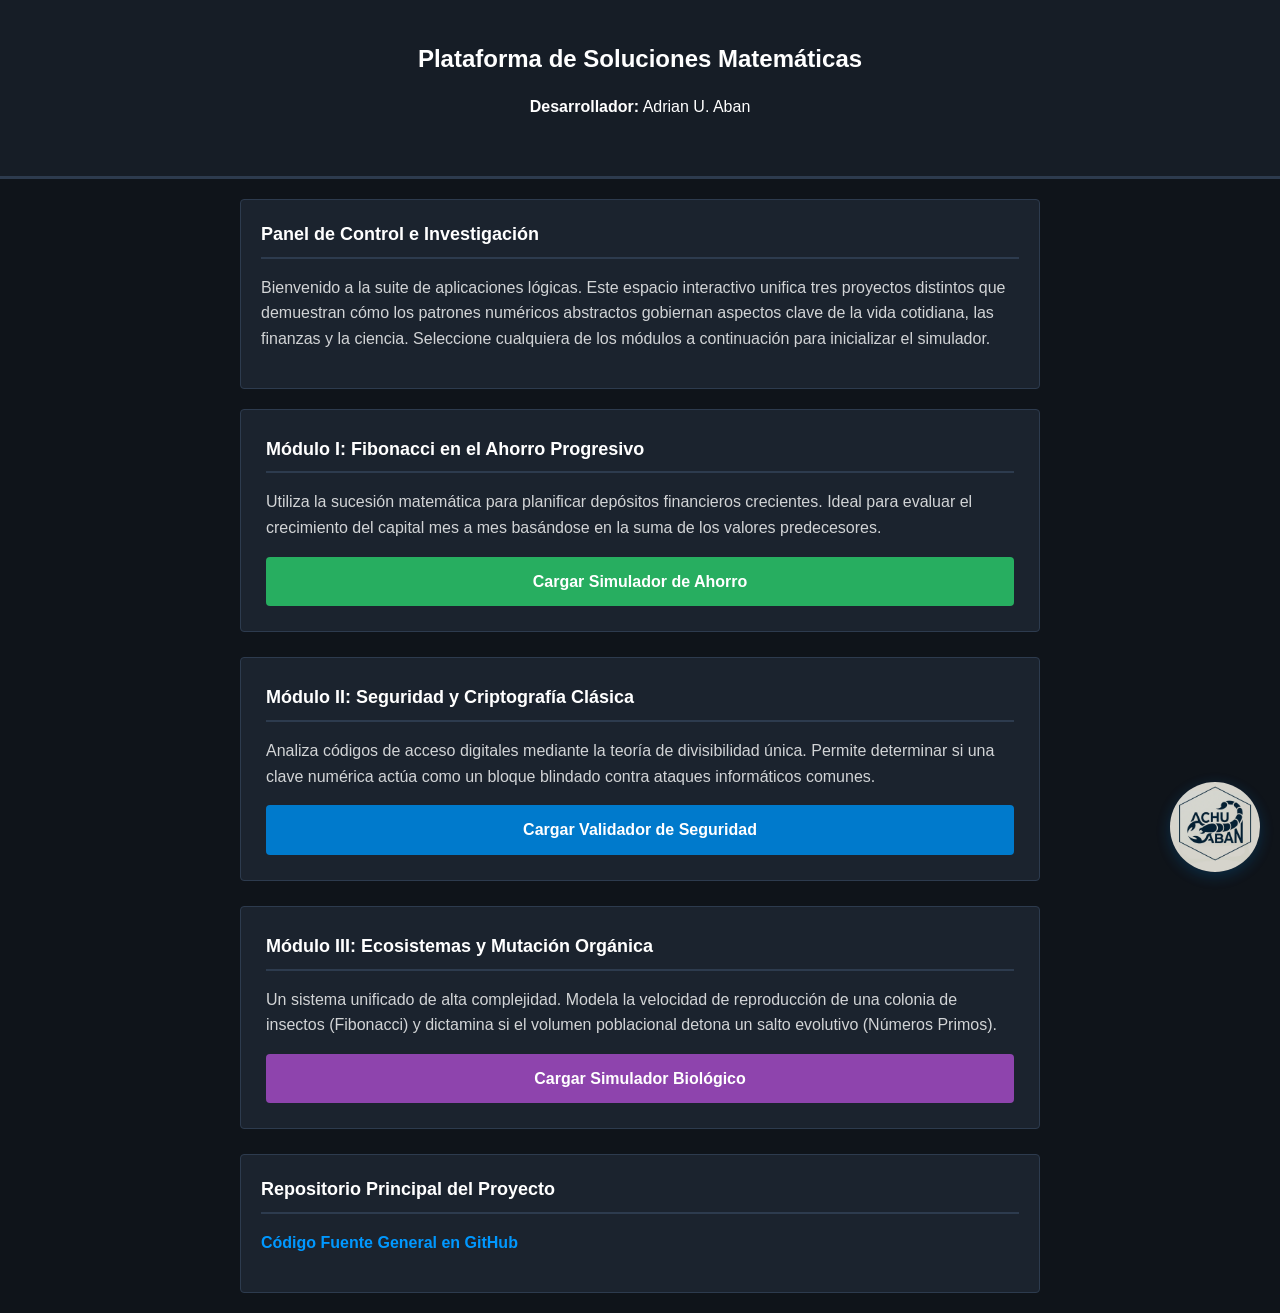
<file: index.html>
<!DOCTYPE html>
<html lang="es">
<head>
    <meta charset="UTF-8">
    <meta name="viewport" content="width=device-width, initial-scale=1.0">
    <title>Plataforma de Desafíos Matemáticos</title>
    <link rel="stylesheet" href="css/estilos.css">
    <style>
        /* Estilos adicionales específicos para los bloques de selección del menú */
        .tarjeta-proyecto {
            margin-bottom: 25px;
            padding: 25px;
            transition: transform 0.3s ease, border-color 0.3s ease;
        }
        .tarjeta-proyecto:hover {
            transform: translateY(-4px);
            border-color: #007acc; /* Resplandor al pasar el mouse */
        }
        .btn-navegacion {
            display: block;
            text-align: center;
            text-decoration: none;
            margin-top: 15px;
            box-sizing: border-box;
        }
    </style>
</head>
<body>

    <header>
        <h1>Plataforma de Soluciones Matemáticas</h1>
        <p><strong>Desarrollador:</strong> Adrian U. Aban</p>
    </header>

    <main>
        <section class="seccion-info">
            <h2>Panel de Control e Investigación</h2>
            <p>
                Bienvenido a la suite de aplicaciones lógicas. Este espacio interactivo unifica tres proyectos 
                distintos que demuestran cómo los patrones numéricos abstractos gobiernan aspectos clave de la vida cotidiana, 
                las finanzas y la ciencia. Seleccione cualquiera de los módulos a continuación para inicializar el simulador.
            </p>
        </section>

        <section class="seccion-formulario tarjeta-proyecto">
            <h2>Módulo I: Fibonacci en el Ahorro Progresivo</h2>
            <p>
                Utiliza la sucesión matemática para planificar depósitos financieros crecientes. Ideal para 
                evaluar el crecimiento del capital mes a mes basándose en la suma de los valores predecesores.
            </p>
            <a href="index1.html" class="btn-navegacion" style="background-color: #27ae60; color: white; padding: 12px; border-radius: 4px; font-weight: bold;">
                Cargar Simulador de Ahorro
            </a>
        </section>

        <section class="seccion-formulario tarjeta-proyecto">
            <h2>Módulo II: Seguridad y Criptografía Clásica</h2>
            <p>
                Analiza códigos de acceso digitales mediante la teoría de divisibilidad única. Permite determinar si una 
                clave numérica actúa como un bloque blindado contra ataques informáticos comunes.
            </p>
            <a href="index2.html" class="btn-navegacion" style="background-color: #007acc; color: white; padding: 12px; border-radius: 4px; font-weight: bold;">
                Cargar Validador de Seguridad
            </a>
        </section>

        <section class="seccion-formulario tarjeta-proyecto">
            <h2>Módulo III: Ecosistemas y Mutación Orgánica</h2>
            <p>
                Un sistema unificado de alta complejidad. Modela la velocidad de reproducción de una colonia de insectos 
                (Fibonacci) y dictamina si el volumen poblacional detona un salto evolutivo (Números Primos).
            </p>
            <a href="index3.html" class="btn-navegacion" style="background-color: #8e44ad; color: white; padding: 12px; border-radius: 4px; font-weight: bold;">
                Cargar Simulador Biológico
            </a>
        </section>

        <section class="seccion-enlaces">
            <h2>Repositorio Principal del Proyecto</h2>
            <p><a id="linkGit" href="https://github.com/adrianaban-byte/desafio-fibonacci-primos" target="_blank">Código Fuente General en GitHub</a></p>
        </section>
    </main>

    <div class="contenedor-imagen-movil">
        <img src="imagen/Achu_Aban.png" alt="Icono Navegación" id="imagenDecorativa">
    </div>

</body>
</html>
</file>
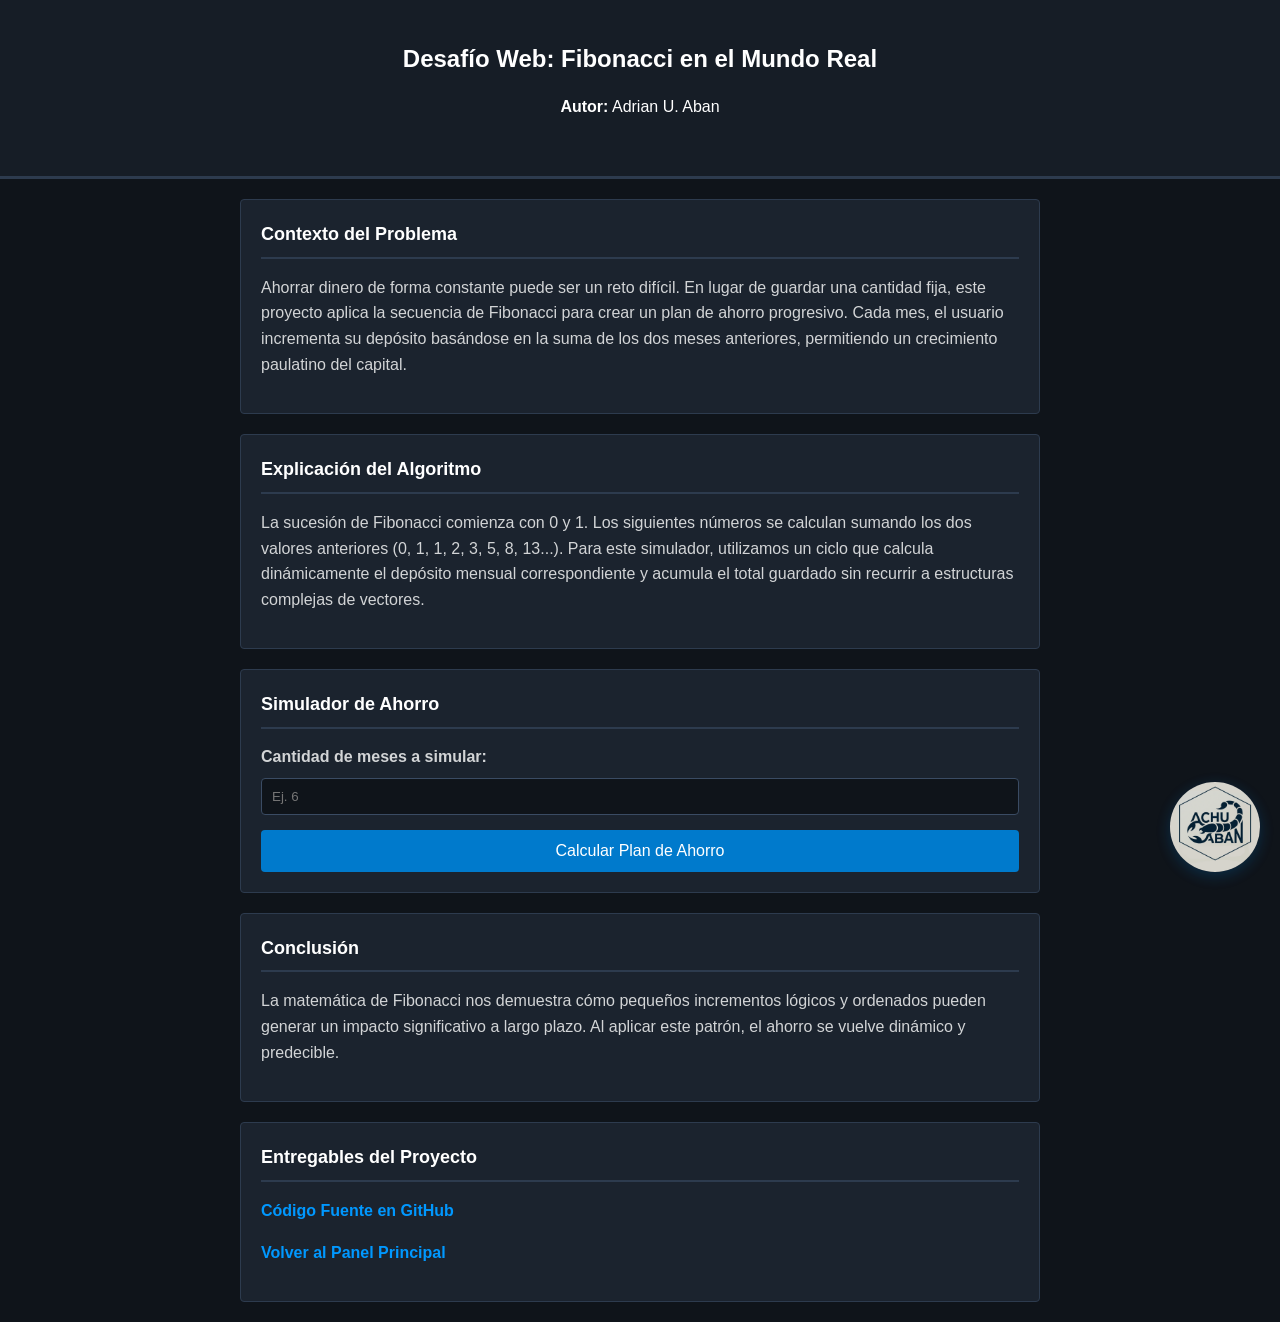
<file: index1.html>
<!DOCTYPE html>
<html lang="es">
<head>
    <meta charset="UTF-8">
    <meta name="viewport" content="width=device-width, initial-scale=1.0">
    <title>Matemáticas que resuelven problemas: Fibonacci en el Ahorro</title>
    <link rel="stylesheet" href="css/estilos.css">
</head>
<body>

    <header>
        <h1>Desafío Web: Fibonacci en el Mundo Real</h1>
        <p><strong>Autor:</strong> Adrian U. Aban</p>
    </header>

    <main>
        <section class="seccion-info">
            <h2>Contexto del Problema</h2>
            <p>
                Ahorrar dinero de forma constante puede ser un reto difícil. En lugar de guardar una cantidad fija, 
                este proyecto aplica la secuencia de Fibonacci para crear un plan de ahorro progresivo. 
                Cada mes, el usuario incrementa su depósito basándose en la suma de los dos meses anteriores, 
                permitiendo un crecimiento paulatino del capital.
            </p>
        </section>

        <section class="seccion-info">
            <h2>Explicación del Algoritmo</h2>
            <p>
                La sucesión de Fibonacci comienza con 0 y 1. Los siguientes números se calculan sumando los dos valores 
                anteriores (0, 1, 1, 2, 3, 5, 8, 13...). Para este simulador, utilizamos un ciclo que calcula dinámicamente 
                el depósito mensual correspondiente y acumula el total guardado sin recurrir a estructuras complejas de vectores.
            </p>
        </section>

        <section class="seccion-formulario">
            <h2>Simulador de Ahorro</h2>
            <form id="formularioAhorro" onsubmit="return false;">
                <label for="meses">Cantidad de meses a simular:</label>
                <input type="number" id="meses" min="1" max="36" placeholder="Ej. 6" required>
                
                <button type="button" id="btnCalcular">Calcular Plan de Ahorro</button>
            </form>
        </section>

        <section id="seccionResultado" class="seccion-resultado">
            <h2>Resultado de la Simulación</h2>
            <div id="resultadoAcumulado"></div>
            <div id="resultadoDetalle"></div>
        </section>

        <section class="seccion-info">
            <h2>Conclusión</h2>
            <p>
                La matemática de Fibonacci nos demuestra cómo pequeños incrementos lógicos y ordenados pueden generar 
                un impacto significativo a largo plazo. Al aplicar este patrón, el ahorro se vuelve dinámico y predecible.
            </p>
        </section>

        <section class="seccion-enlaces">
            <h2>Entregables del Proyecto</h2>
            <p><a id="linkGit" href="https://github.com/adrianaban-byte/desafio-fibonacci-primos" target="_blank">Código Fuente en GitHub</a></p>
            <p><a href="index.html" targed="_blank"> Volver al Panel Principal</a></p>
              
        </section>
    </main>

   <div class="contenedor-imagen-movil">
        <img src="imagen/Achu_Aban.png" alt="Icono Ahorro" id="imagenDecorativa">
    </div>

    <script src="js/script.js"></script>
</body>
</html>
</file>
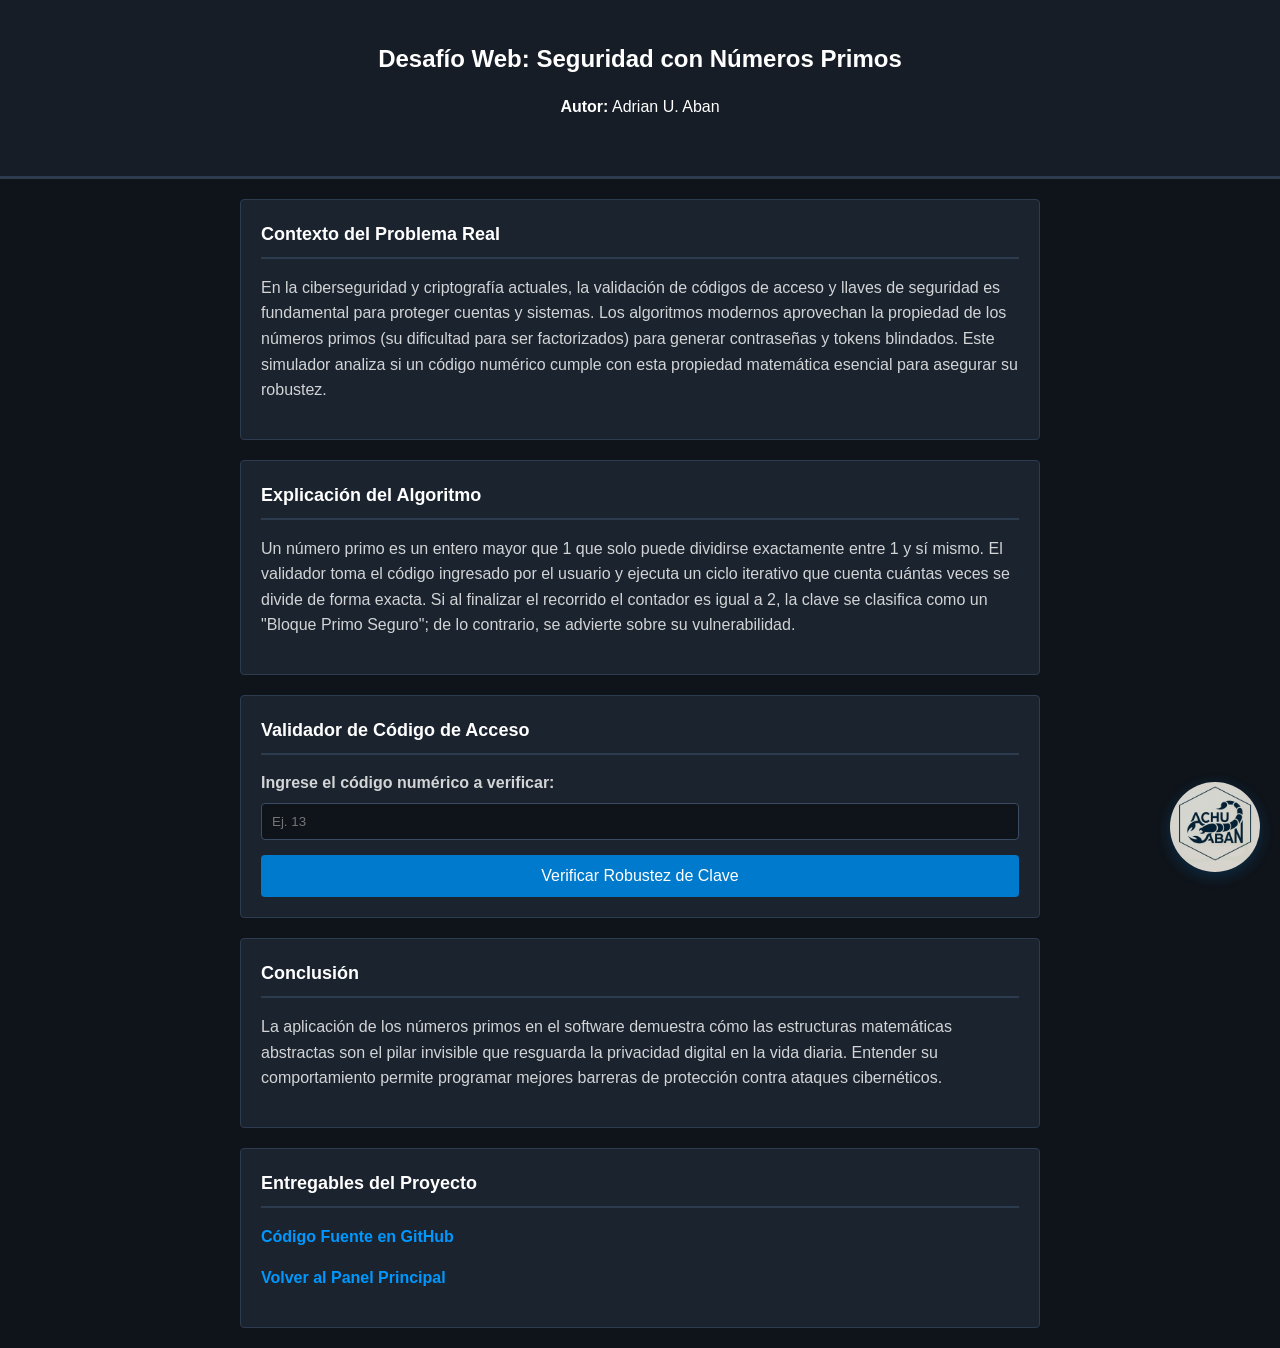
<file: index2.html>
<!DOCTYPE html>
<html lang="es">
<head>
    <meta charset="UTF-8">
    <meta name="viewport" content="width=device-width, initial-scale=1.0">
    <title>Matemáticas en la Vida Real: Números Primos y Ciberseguridad</title>
    <link rel="stylesheet" href="css/estilos.css">
</head>
<body>

    <header>
        <h1>Desafío Web: Seguridad con Números Primos</h1>
        <p><strong>Autor:</strong> Adrian U. Aban</p>
    </header>

    <main>
        <section class="seccion-info">
            <h2>Contexto del Problema Real</h2>
            <p>
                En la ciberseguridad y criptografía actuales, la validación de códigos de acceso y llaves de seguridad 
                es fundamental para proteger cuentas y sistemas. Los algoritmos modernos aprovechan la propiedad de 
                los números primos (su dificultad para ser factorizados) para generar contraseñas y tokens blindados. 
                Este simulador analiza si un código numérico cumple con esta propiedad matemática esencial para asegurar su robustez.
            </p>
        </section>

        <section class="seccion-info">
            <h2>Explicación del Algoritmo</h2>
            <p>
                Un número primo es un entero mayor que 1 que solo puede dividirse exactamente entre 1 y sí mismo. 
                El validador toma el código ingresado por el usuario y ejecuta un ciclo iterativo que cuenta cuántas 
                veces se divide de forma exacta. Si al finalizar el recorrido el contador es igual a 2, la clave se 
                clasifica como un "Bloque Primo Seguro"; de lo contrario, se advierte sobre su vulnerabilidad.
            </p>
        </section>

        <section class="seccion-formulario">
            <h2>Validador de Código de Acceso</h2>
            <form id="formularioPrimos" onsubmit="return false;">
                <label for="numero">Ingrese el código numérico a verificar:</label>
                <input type="number" id="numero" min="1" placeholder="Ej. 13" required>
                
                <button type="button" id="btnVerificar">Verificar Robustez de Clave</button>
            </form>
        </section>

        <section id="seccionResultado" class="seccion-resultado">
            <h2>Resultado del Análisis de Seguridad</h2>
            <div id="resultado"></div>
        </section>

        <section class="seccion-info">
            <h2>Conclusión</h2>
            <p>
                La aplicación de los números primos en el software demuestra cómo las estructuras matemáticas abstractas 
                son el pilar invisible que resguarda la privacidad digital en la vida diaria. Entender su comportamiento 
                permite programar mejores barreras de protección contra ataques cibernéticos.
            </p>
        </section>

        <section class="seccion-enlaces">
            <h2>Entregables del Proyecto</h2>
            <p><a id="linkGit" href="https://github.com/adrianaban-byte/desafio-fibonacci-primos" target="_blank">Código Fuente en GitHub</a></p>
            <p><a href="index.html" targed="_blank"> Volver al Panel Principal</a></p>
        </section>
    </main>

    <div class="contenedor-imagen-movil">
        <img src="imagen/Achu_Aban.png" alt="Icono Seguridad" id="imagenDecorativa">
    </div>

    <script src="js/script2.js"></script>
</body>
</html>
</file>
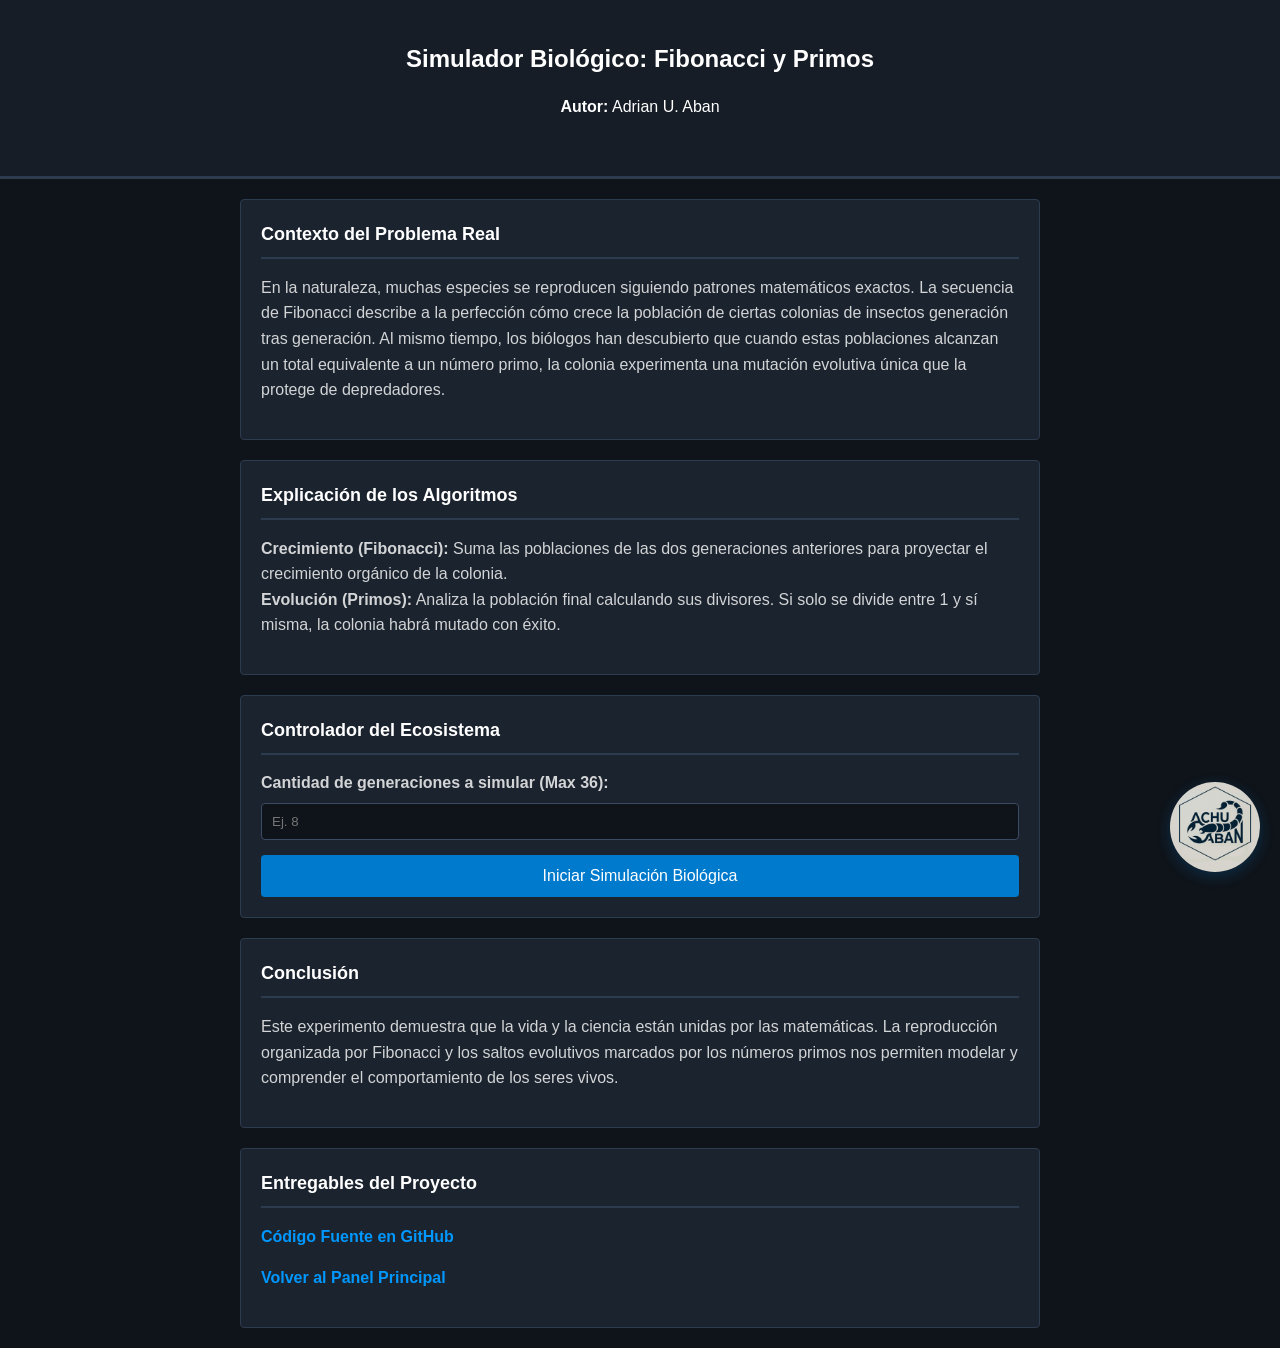
<file: index3.html>
<!DOCTYPE html>
<html lang="es">
<head>
    <meta charset="UTF-8">
    <meta name="viewport" content="width=device-width, initial-scale=1.0">
    <title>Biología y Matemáticas: Simulador de Ecosistemas</title>
    <link rel="stylesheet" href="css/estilos.css">
</head>
<body>

    <header>
        <h1>Simulador Biológico: Fibonacci y Primos</h1>
        <p><strong>Autor:</strong> Adrian U. Aban</p>
    </header>

    <main>
        <section class="seccion-info">
            <h2>Contexto del Problema Real</h2>
            <p>
                En la naturaleza, muchas especies se reproducen siguiendo patrones matemáticos exactos. La secuencia de 
                Fibonacci describe a la perfección cómo crece la población de ciertas colonias de insectos generación tras 
                generación. Al mismo tiempo, los biólogos han descubierto que cuando estas poblaciones alcanzan un total equivalente 
                a un número primo, la colonia experimenta una mutación evolutiva única que la protege de depredadores.
            </p>
        </section>

        <section class="seccion-info">
            <h2>Explicación de los Algoritmos</h2>
            <p>
                <strong>Crecimiento (Fibonacci):</strong> Suma las poblaciones de las dos generaciones anteriores para proyectar el crecimiento orgánico de la colonia.<br>
                <strong>Evolución (Primos):</strong> Analiza la población final calculando sus divisores. Si solo se divide entre 1 y sí misma, la colonia habrá mutado con éxito.
            </p>
        </section>

        <section class="seccion-formulario">
            <h2>Controlador del Ecosistema</h2>
            <form id="formularioEcosistema" onsubmit="return false;">
                <label for="numero">Cantidad de generaciones a simular (Max 36):</label>
                <input type="number" id="numero" min="1" max="36" placeholder="Ej. 8" required>
                
                <button type="button" id="btnProcesar">Iniciar Simulación Biológica</button>
            </form>
        </section>

        <section id="seccionResultado" class="seccion-resultado">
            <h2>Resultados de la Simulación</h2>
            <div id="resultadoFibonacci"></div>
            <div id="resultadoPrimo"></div>
        </section>

        <section class="seccion-info">
            <h2>Conclusión</h2>
            <p>
                Este experimento demuestra que la vida y la ciencia están unidas por las matemáticas. La reproducción 
                organizada por Fibonacci y los saltos evolutivos marcados por los números primos nos permiten modelar 
                y comprender el comportamiento de los seres vivos.
            </p>
        </section>

        <section class="seccion-enlaces">
            <h2>Entregables del Proyecto</h2>
            <p><a id="linkGit" href="https://github.com/adrianaban-byte/desafio-fibonacci-primos" target="_blank">Código Fuente en GitHub</a></p>
            <p><a href="index.html" targed="_blank"> Volver al Panel Principal</a></p>
        </section>
    </main>

    <div class="contenedor-imagen-movil">
        <img src="imagen/Achu_Aban.png" alt="Icono Ecosistema" id="imagenDecorativa">
    </div>

    <script src="js/script3.js"></script>
</body>
</html>
</file>
<file: css/estilos.css>
/* Configuración de la página - Estilo Hollow Knight */
body {
    font-family: 'Segoe UI', Tahoma, Geneva, Verdana, sans-serif;
    line-height: 1.6;
    color: #d2d4d6;             /* Gris claro */
    background-color: #0f141a;  /* Gris oscuro profundo */
    margin: 0;
    padding: 0;
}

header {
    background-color: #161d26;  /* Gris intermedio */
    color: #ffffff;
    text-align: center;
    padding: 40px 20px;
    border-bottom: 3px solid #2d3b4e; /* Línea metálica */
}

header h1 {
    margin: 0;
    font-size: 24px;
}

main {
    max-width: 800px;
    margin: 20px auto;
    padding: 0 20px;
}

/* Cajas de las secciones */
.seccion-info, .seccion-formulario, .seccion-resultado, .seccion-enlaces {
    background-color: #1b232e;  /* Fondo de cada bloque */
    border: 1px solid #2d3b4e;  /* Borde de los bloques */
    border-radius: 4px;
    padding: 20px;
    margin-bottom: 20px;
}

h2 {
    color: #ffffff;
    margin-top: 0;
    border-bottom: 2px solid #2d3b4e;
    padding-bottom: 8px;
    font-size: 18px;
}

/* Estilos del formulario */
label {
    display: block;
    margin-bottom: 8px;
    font-weight: bold;
}

input[type="number"] {
    width: 100%;
    padding: 10px;
    margin-bottom: 15px;
    background-color: #0f141a;
    color: #ffffff;
    border: 1px solid #3a4b63;
    border-radius: 4px;
    box-sizing: border-box;
}

/* Botón estilo alma azul */
button {
    background-color: #007acc;  /* Azul brillante */
    color: white;
    padding: 12px 20px;
    border: none;
    border-radius: 4px;
    cursor: pointer;
    font-size: 16px;
    width: 100%;
}

button:hover {
    background-color: #0098ff;  /* Azul claro al pasar el mouse */
}

/* Bloque de respuestas oculto al inicio */
.seccion-resultado {
    display: none; 
    background-color: #161d26;
    border-left: 5px solid #007acc;
}

#resultado {
    font-size: 18px;
    font-weight: bold;
    padding: 10px;
    border-radius: 4px;
}

/* Enlaces */
a {
    color: #0098ff;
    text-decoration: none;
    font-weight: bold;
}

a:hover {
    text-decoration: underline;
}

/* Imagen en la esquina que se mueve con la pantalla */
.contenedor-imagen-movil {
    position: fixed;     /* La fija en la pantalla */
    bottom: 20px;        /* Distancia abajo */
    right: 20px;         /* Distancia a la derecha */
    z-index: 1000;       /* Queda encima del texto */
}

#imagenDecorativa {
    width: 90px;
    height: auto;
    border-radius: 50%;
    box-shadow: 0px 4px 15px rgba(0, 122, 204, 0.3); /* Brillo azul suave */
    opacity: 0.85;
    transition: transform 0.3s ease;
}

#imagenDecorativa:hover {
    transform: scale(1.1); /* Crece un poco al pasar el mouse */
    opacity: 1;
}

/* Diseño para celulares (Sin usar Flexbox o Grid) */
@media (max-width: 600px) {
    main {
        margin: 10px auto;
        padding: 0 10px;
    }
    header h1 {
        font-size: 20px;
    }
    button {
        font-size: 14px;
    }
}
</file>
